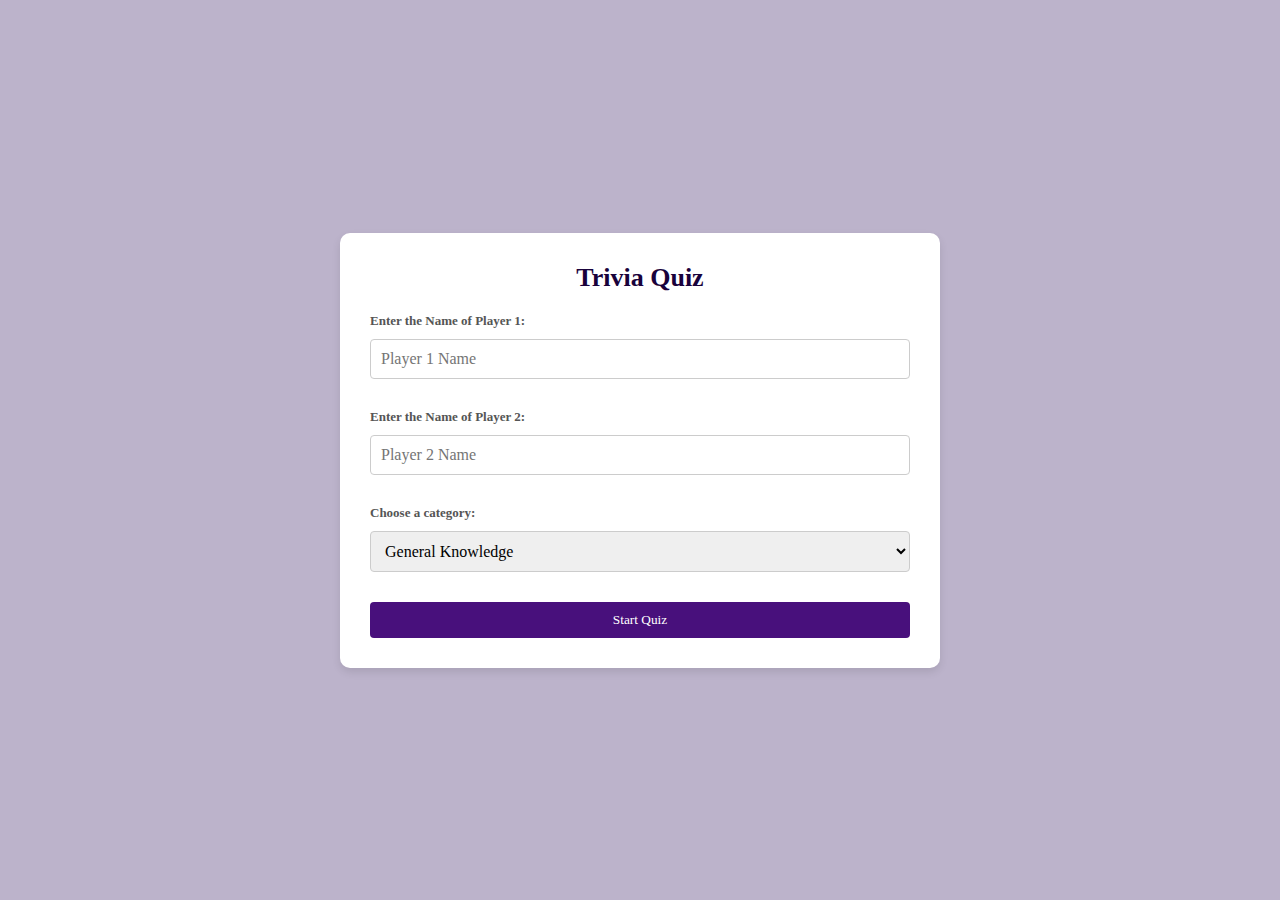
<file: index.html>
<!DOCTYPE html>
<html lang="en">
<head>
    <meta charset="UTF-8" />
    <meta name="viewport" content="width=device-width, initial-scale=1.0">
    <title>Trivia Quiz</title>
    <style>
        * {
            margin: 0;
            padding: 0;
            font-family:Georgia, 'Times New Roman', Times, serif;
            box-sizing: border-box;
        }
        body {
            background: #bcb3cb;
            display: flex;
            justify-content: center;
            align-items: center;
            height: 100vh;
            font-size: small;
        }
        .container {
            background: #fff;
            width: 90%;
            max-width: 600px;
            border-radius: 10px;
            padding: 30px;
            box-shadow: 0 4px 8px rgba(0, 0, 0, 0.1);
        }
        h1 {
            font-weight: bold;
            color: rgb(25, 2, 59);
            text-align: center;
            margin-bottom: 20px;
        }
        .textbox, .category-box {
            margin-bottom: 20px;
        }
        .textbox label, .category-box label {
            display: block;
            margin-bottom: 10px;
            color: #555;
            font-weight: bold;
        }
        input[type="text"], select {
            width: 100%;
            padding: 10px;
            font-size: 16px;
            border: 1px solid #ccc;
            border-radius: 4px;
            box-sizing: border-box;
            margin-bottom: 10px;
        }
        #start-btn {
            background: #48107c;
            color: #fff;
            font-weight: 500;
            width: 100%;
            padding: 10px;
            border-radius: 4px;
            cursor: pointer;
            display: block;
            text-align: center;
            transition: background-color 0.3s ease;
            border: none;
        }
        #start-btn:hover {
            background: #360861;
        }
    </style>
</head>
<body>
    <div class="container">
        <h1>Trivia Quiz</h1>

        <!-- Player 1 Name Input -->
        <div class="textbox">
            <label for="name1">Enter the Name of Player 1:</label>
            <input type="text" id="name1" name="name1" placeholder="Player 1 Name">
        </div>

        <!-- Player 2 Name Input -->
        <div class="textbox">
            <label for="name2">Enter the Name of Player 2:</label>
            <input type="text" id="name2" name="name2" placeholder="Player 2 Name">
        </div>

        <!-- Category Selection -->
        <div class="category-box">
            <label for="categories">Choose a category:</label>
            <select id="categories" name="categories">
                <option value="9">General Knowledge</option>
                <option value="10">Books</option>
                <option value="11">Film</option>
                <option value="12">Music</option>
                <option value="13">Musicals & Theatres</option>
                <option value="14">Television</option>
                <option value="15">Video Games</option>
                <option value="16">Board Games</option>
                <option value="17">Science & Nature</option>
                <option value="18">Computers</option>
                <option value="19">Mathematics</option>
                <option value="20">Mythology</option>
                <option value="21">Sports</option>
                <option value="22">Geography</option>
                <option value="23">History</option>
                <option value="24">Politics</option>
                <option value="25">Art</option>
                <option value="26">Celebrities</option>
                <option value="27">Animals</option>
                <option value="28">Vehicles</option>
                <option value="29">Comics</option>
                <option value="30">Gadgets</option>
                <option value="31">Japanese Anime & Manga</option>
                <option value="32">Cartoon & Animations</option>
            </select>
        </div>

        <!-- Start Quiz Button -->
        <button id="start-btn">Start Quiz</button>
    </div>

    <script>
        document.getElementById('start-btn').addEventListener('click', function() {
            // Retrieve player names and category
            var player1Name = document.getElementById('name1').value;
            var player2Name = document.getElementById('name2').value;
            var selectedCategory = document.getElementById('categories').value;

            // Check if both players have entered their names
            if (player1Name && player2Name && selectedCategory) {
                // Store player names and category in localStorage
                localStorage.setItem('player1', player1Name);
                localStorage.setItem('player2', player2Name);
                localStorage.setItem('selectedCategory', selectedCategory);

                // Redirect to the quiz page
                window.location.href = 'quiz.html';
            } else {
                alert('Please enter names for both players and select a category.');
            }
        });
    </script>
</body>
</html>
</file>
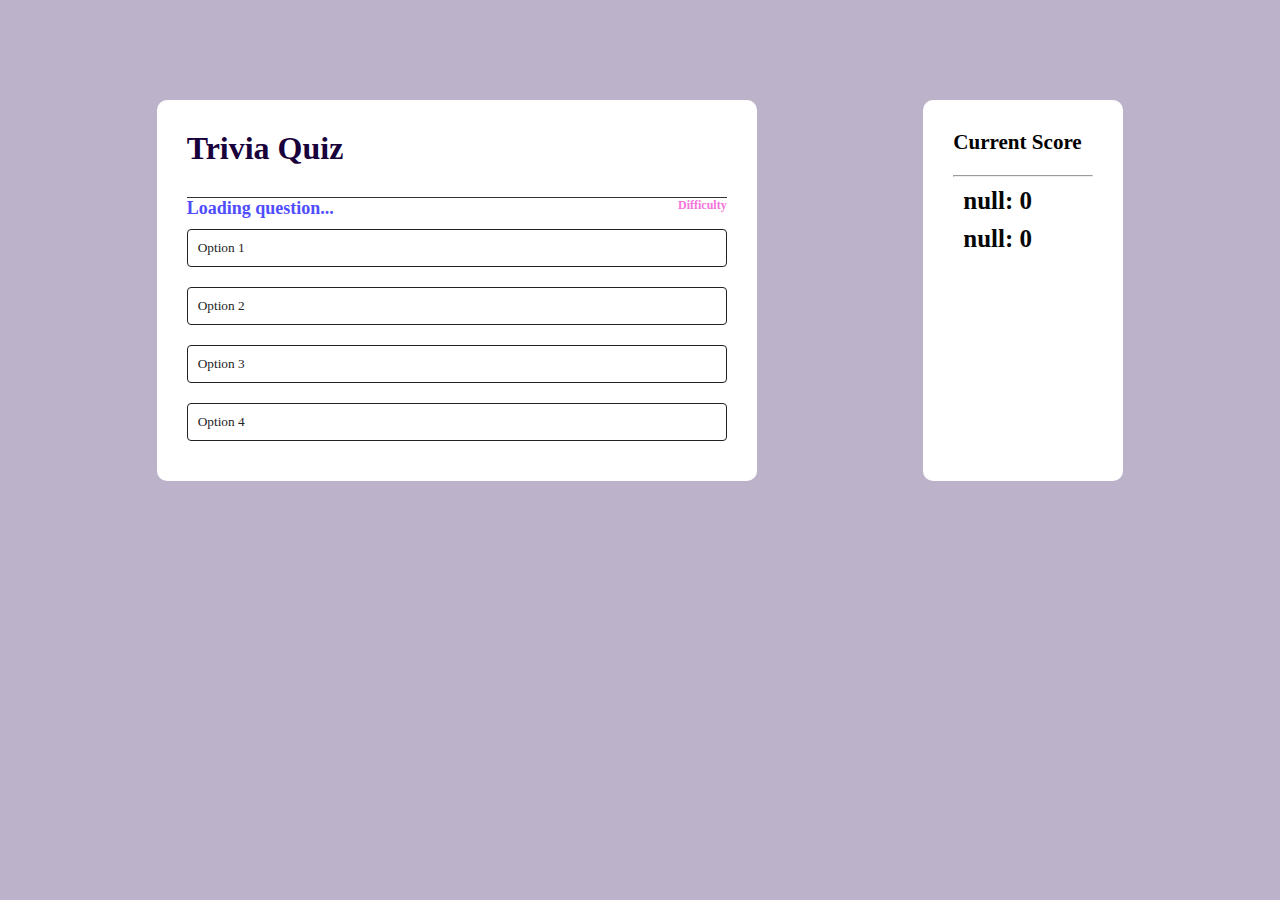
<file: quiz.html>
<!DOCTYPE html>
<html lang="en">
<head>
    <meta charset="UTF-8">
    <title>Trivia quiz app</title>
    <meta name="viewport" content="width=device-width, initial-scale=1.0">
    <link rel="stylesheet" href="style.css">
</head>
<body>
    <div style="display: flex; justify-content: space-around;">
    <div class="quiz">
        <h1>Trivia Quiz</h1>
        <div class="questions">
            <div style="display: flex; flex-direction: row; justify-content: space-between;">
            <h2 id="question">Loading question...</h2>
            <span id="diff">Difficulty</span>
            </div>
            <div class="answers">
                <button class="btn">Option 1</button>
                <button class="btn">Option 2</button>
                <button class="btn">Option 3</button>
                <button class="btn">Option 4</button>
            </div>
            <button id="next-btn">Next</button>
            <div id="final-scores"></div>
        </div>
    </div>
    <div id="scores">
        <h3 id="curr_score" style="padding-bottom: 20px; color: black;">Current Score</h3><hr>
        <div id="player1Score" style="padding: 10px; font-size: 25px; ">Player 1: 0</div>
        <div id="player2Score" style="padding: 10px; padding-top: 0px; font-size: 25px;">Player 2: 0</div>
    </div>
</div>
    <div class="buttons">
        <button id="end-game">End Game</button>
        <button id="start-again">Continue in the same category</button>
    </div>
    <script src="script.js"></script>
</body>
</html>
</file>
<file: style.css>
* {
    margin: 0;
    padding: 0;
    font-family:Cambria, Cochin, Georgia, Times, 'Times New Roman', serif;
    box-sizing: border-box;
}

body {
    background: #bcb3cb;
}

#scores {
    background: #fff;
    width: 90%;
    max-width: 200px;
    margin: 100px auto;
    margin-left: 10px;
    border-radius: 10px;
    padding: 30px;
    font-size: 18px;
    color: rgb(7, 7, 7);
    font-weight: 600;
}

.quiz {
    background: #fff;
    width: 90%;
    max-width: 600px;
    margin: 100px auto;
    border-radius: 10px;
    padding: 30px;
}

.quiz h1 {
    font-weight: 25px;
    color: rgb(25, 2, 59);
    border-bottom: 1px solid #333;
    padding-bottom: 30px;
}


.questions h2 {
    font-size: 18px;
    color: #504dff;
    font-weight: 600;
}

#diff{
    font-size: 12px;
    color: #f475d9;
    font-weight: 600;
}

.btn {
    background: #fff;
    color: #222;
    font-weight: 500;
    width: 100%;
    border: 1px solid #222;
    padding: 10px;
    margin: 10px 0;
    text-align: left;
    border-radius: 4px;
    cursor: pointer;
    transition: all 0.5s;
}

.btn:hover:not([disabled]) {
    background: #222;
    color: #fff;
}

.btn:disabled {
    cursor: not-allowed;
}

#next-btn {
    background: #48107c;
    color: #fff;
    font-weight: 500;
    width: 150px;
    padding: 10px;
    margin: 20px auto 0;
    border-radius: 4px;
    cursor: pointer;
    display: none;
}

#final-scores {
    display: none;
    margin-top: 20px;
}

.buttons {
    display: flex;
    justify-content: center;
    gap: 10px;
    margin-top: 20px;
}

#end-game, #start-again {
    background-color: #6906da;
    color: #fff;
    border: none;
    padding: 10px 20px;
    cursor: pointer;
    font-size: 16px;
    border-radius: 5px;
    display: none;
}

.correct {
    background: #9aeabc;
}

.incorrect {
    background: #ff9393;
}
</file>
